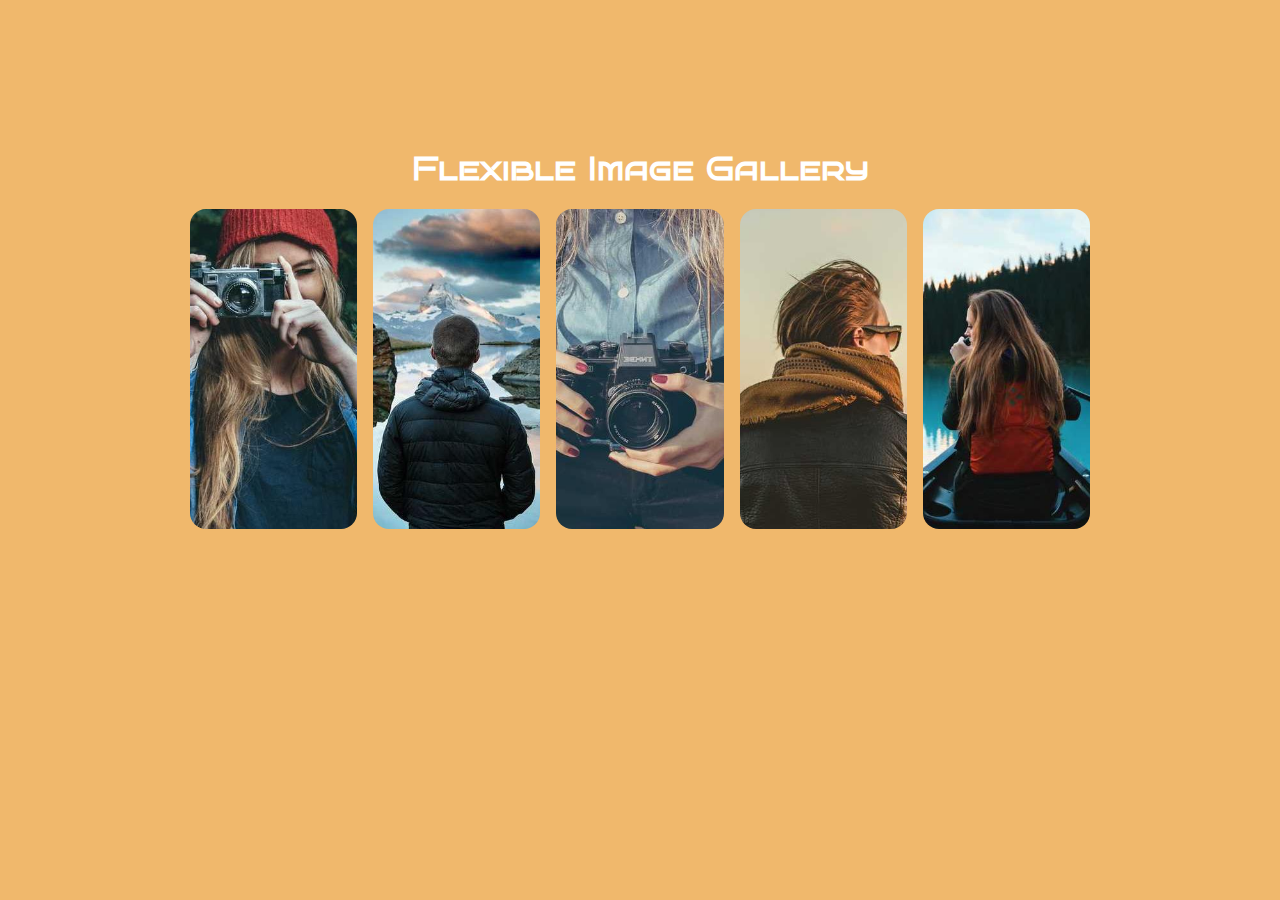
<file: Flexible Image Gallery/index.html>
<!DOCTYPE html>
<html lang="en">
<head>
    <meta charset="UTF-8">
    <meta http-equiv="X-UA-Compatible" content="IE=edge">
    <meta name="viewport" content="width=device-width, initial-scale=1.0">
    <link rel="stylesheet" href="./styles.css">
    <title>Flexible Image Gallery (@itsfarhanchy)</title>
</head>
<body>
    <h1>Flexible Image Gallery</h1>
    <div class="gallery">
        <div style="background-image: url('./img/img1.jpg');"></div>
        <div style="background-image: url('./img/img2.jpg');"></div>
        <div style="background-image: url('./img/img3.jpg');"></div>
        <div style="background-image: url('./img/img4.jpg');"></div>
        <div style="background-image: url('./img/img5.jpg');"></div>
    </div>
</body>
</html>
</file>
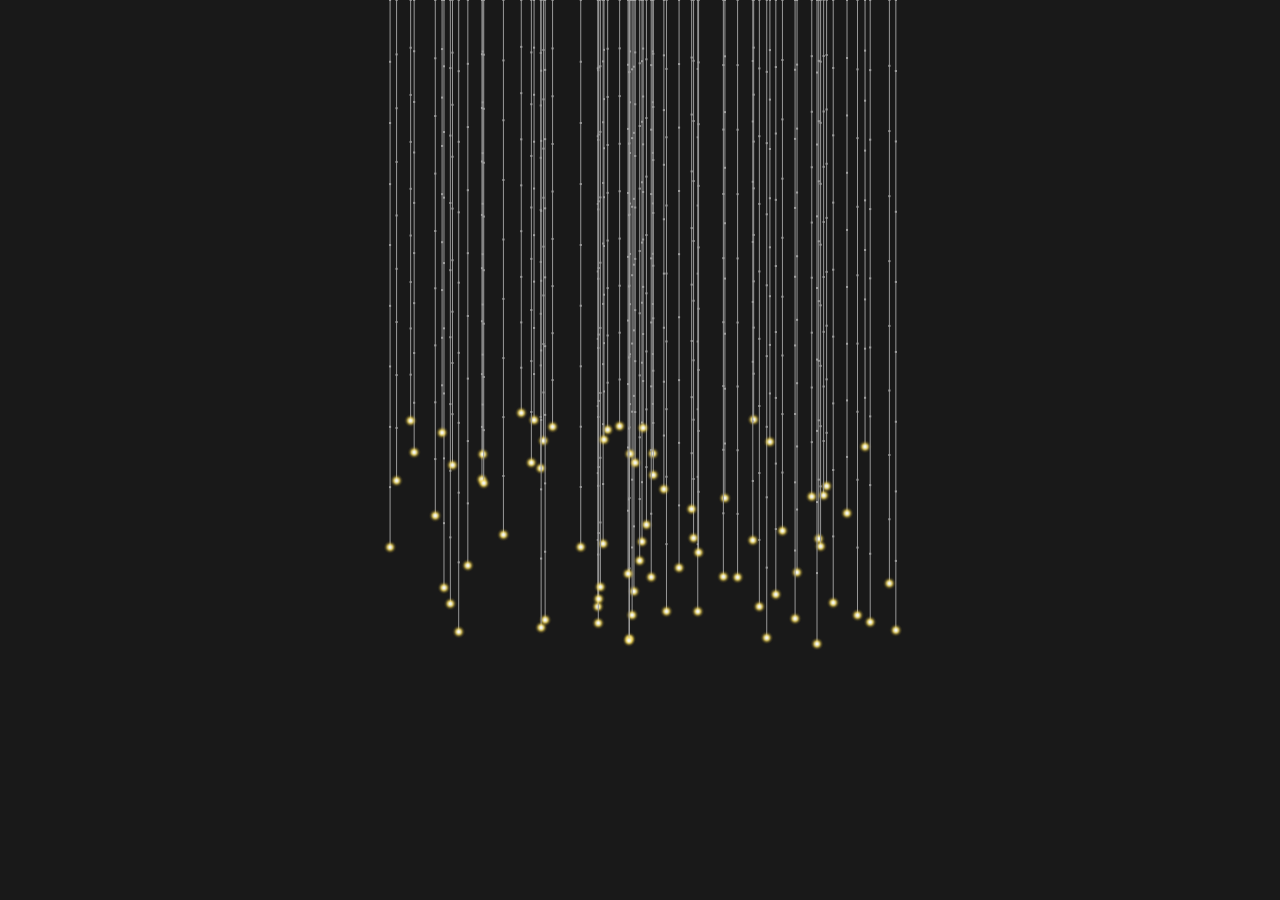
<file: Interactive Fiber Background/index.html>
<!DOCTYPE html>
<html lang="en">
<head>
    <meta charset="UTF-8">
    <meta http-equiv="X-UA-Compatible" content="IE=edge">
    <meta name="viewport" content="width=device-width, initial-scale=1.0">

    <link rel="stylesheet" href="styles.css">

    <title>Interactive Fiber Background (itsfarhanchy)</title>
</head>

<body>
    <img src="./assets/glowing.png" class="img" id="light-img">
  
    <canvas></canvas>
  
    <script type="module" src="scripts.js"></script>
</body>
</html>
</file>
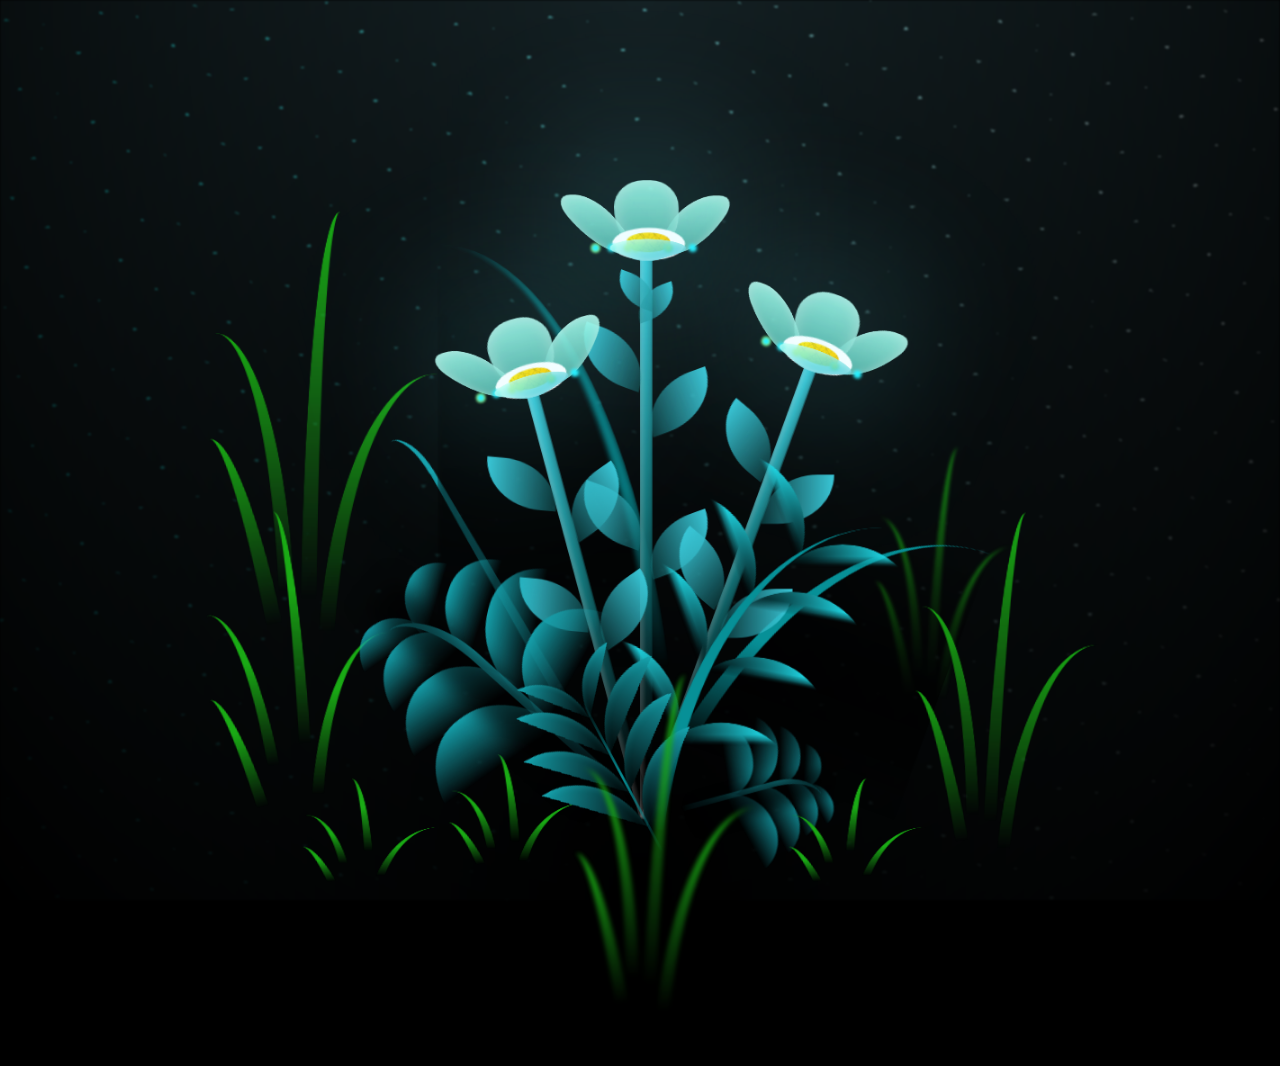
<file: Magical Night Flower Blossom/index.html>
<!DOCTYPE html>
<html lang="en">
<head>
    <meta charset="UTF-8">
    <meta http-equiv="X-UA-Compatible" content="IE=edge">
    <meta name="viewport" content="width=device-width, initial-scale=1.0">
    <link rel="stylesheet" href="style.css">
    <title>Magical Night Flower Blossom (itsfarhanchy)</title>
</head>
<body>


<body class="not-loaded">
    <div class="night"></div>
    <div class="flowers">
      <div class="flower flower--1">
        <div class="flower__leafs flower__leafs--1">
          <div class="flower__leaf flower__leaf--1"></div>
          <div class="flower__leaf flower__leaf--2"></div>
          <div class="flower__leaf flower__leaf--3"></div>
          <div class="flower__leaf flower__leaf--4"></div>
          <div class="flower__white-circle"></div>
  
          <div class="flower__light flower__light--1"></div>
          <div class="flower__light flower__light--2"></div>
          <div class="flower__light flower__light--3"></div>
          <div class="flower__light flower__light--4"></div>
          <div class="flower__light flower__light--5"></div>
          <div class="flower__light flower__light--6"></div>
          <div class="flower__light flower__light--7"></div>
          <div class="flower__light flower__light--8"></div>
  
        </div>
        <div class="flower__line">
          <div class="flower__line__leaf flower__line__leaf--1"></div>
          <div class="flower__line__leaf flower__line__leaf--2"></div>
          <div class="flower__line__leaf flower__line__leaf--3"></div>
          <div class="flower__line__leaf flower__line__leaf--4"></div>
          <div class="flower__line__leaf flower__line__leaf--5"></div>
          <div class="flower__line__leaf flower__line__leaf--6"></div>
        </div>
      </div>
  
      <div class="flower flower--2">
        <div class="flower__leafs flower__leafs--2">
          <div class="flower__leaf flower__leaf--1"></div>
          <div class="flower__leaf flower__leaf--2"></div>
          <div class="flower__leaf flower__leaf--3"></div>
          <div class="flower__leaf flower__leaf--4"></div>
          <div class="flower__white-circle"></div>
  
          <div class="flower__light flower__light--1"></div>
          <div class="flower__light flower__light--2"></div>
          <div class="flower__light flower__light--3"></div>
          <div class="flower__light flower__light--4"></div>
          <div class="flower__light flower__light--5"></div>
          <div class="flower__light flower__light--6"></div>
          <div class="flower__light flower__light--7"></div>
          <div class="flower__light flower__light--8"></div>
  
        </div>
        <div class="flower__line">
          <div class="flower__line__leaf flower__line__leaf--1"></div>
          <div class="flower__line__leaf flower__line__leaf--2"></div>
          <div class="flower__line__leaf flower__line__leaf--3"></div>
          <div class="flower__line__leaf flower__line__leaf--4"></div>
        </div>
      </div>
  
      <div class="flower flower--3">
        <div class="flower__leafs flower__leafs--3">
          <div class="flower__leaf flower__leaf--1"></div>
          <div class="flower__leaf flower__leaf--2"></div>
          <div class="flower__leaf flower__leaf--3"></div>
          <div class="flower__leaf flower__leaf--4"></div>
          <div class="flower__white-circle"></div>
  
          <div class="flower__light flower__light--1"></div>
          <div class="flower__light flower__light--2"></div>
          <div class="flower__light flower__light--3"></div>
          <div class="flower__light flower__light--4"></div>
          <div class="flower__light flower__light--5"></div>
          <div class="flower__light flower__light--6"></div>
          <div class="flower__light flower__light--7"></div>
          <div class="flower__light flower__light--8"></div>
  
        </div>
        <div class="flower__line">
          <div class="flower__line__leaf flower__line__leaf--1"></div>
          <div class="flower__line__leaf flower__line__leaf--2"></div>
          <div class="flower__line__leaf flower__line__leaf--3"></div>
          <div class="flower__line__leaf flower__line__leaf--4"></div>
        </div>
      </div>
  
      <div class="grow-ans" style="--d:1.2s">
        <div class="flower__g-long">
          <div class="flower__g-long__top"></div>
          <div class="flower__g-long__bottom"></div>
        </div>
      </div>
  
      <div class="growing-grass">
        <div class="flower__grass flower__grass--1">
          <div class="flower__grass--top"></div>
          <div class="flower__grass--bottom"></div>
          <div class="flower__grass__leaf flower__grass__leaf--1"></div>
          <div class="flower__grass__leaf flower__grass__leaf--2"></div>
          <div class="flower__grass__leaf flower__grass__leaf--3"></div>
          <div class="flower__grass__leaf flower__grass__leaf--4"></div>
          <div class="flower__grass__leaf flower__grass__leaf--5"></div>
          <div class="flower__grass__leaf flower__grass__leaf--6"></div>
          <div class="flower__grass__leaf flower__grass__leaf--7"></div>
          <div class="flower__grass__leaf flower__grass__leaf--8"></div>
          <div class="flower__grass__overlay"></div>
        </div>
      </div>
  
      <div class="growing-grass">
        <div class="flower__grass flower__grass--2">
          <div class="flower__grass--top"></div>
          <div class="flower__grass--bottom"></div>
          <div class="flower__grass__leaf flower__grass__leaf--1"></div>
          <div class="flower__grass__leaf flower__grass__leaf--2"></div>
          <div class="flower__grass__leaf flower__grass__leaf--3"></div>
          <div class="flower__grass__leaf flower__grass__leaf--4"></div>
          <div class="flower__grass__leaf flower__grass__leaf--5"></div>
          <div class="flower__grass__leaf flower__grass__leaf--6"></div>
          <div class="flower__grass__leaf flower__grass__leaf--7"></div>
          <div class="flower__grass__leaf flower__grass__leaf--8"></div>
          <div class="flower__grass__overlay"></div>
        </div>
      </div>
  
      <div class="grow-ans" style="--d:2.4s">
        <div class="flower__g-right flower__g-right--1">
          <div class="leaf"></div>
        </div>
      </div>
  
      <div class="grow-ans" style="--d:2.8s">
        <div class="flower__g-right flower__g-right--2">
          <div class="leaf"></div>
        </div>
      </div>
  
      <div class="grow-ans" style="--d:2.8s">
        <div class="flower__g-front">
          <div class="flower__g-front__leaf-wrapper flower__g-front__leaf-wrapper--1">
            <div class="flower__g-front__leaf"></div>
          </div>
          <div class="flower__g-front__leaf-wrapper flower__g-front__leaf-wrapper--2">
            <div class="flower__g-front__leaf"></div>
          </div>
          <div class="flower__g-front__leaf-wrapper flower__g-front__leaf-wrapper--3">
            <div class="flower__g-front__leaf"></div>
          </div>
          <div class="flower__g-front__leaf-wrapper flower__g-front__leaf-wrapper--4">
            <div class="flower__g-front__leaf"></div>
          </div>
          <div class="flower__g-front__leaf-wrapper flower__g-front__leaf-wrapper--5">
            <div class="flower__g-front__leaf"></div>
          </div>
          <div class="flower__g-front__leaf-wrapper flower__g-front__leaf-wrapper--6">
            <div class="flower__g-front__leaf"></div>
          </div>
          <div class="flower__g-front__leaf-wrapper flower__g-front__leaf-wrapper--7">
            <div class="flower__g-front__leaf"></div>
          </div>
          <div class="flower__g-front__leaf-wrapper flower__g-front__leaf-wrapper--8">
            <div class="flower__g-front__leaf"></div>
          </div>
          <div class="flower__g-front__line"></div>
        </div>
      </div>
  
      <div class="grow-ans" style="--d:3.2s">
        <div class="flower__g-fr">
          <div class="leaf"></div>
          <div class="flower__g-fr__leaf flower__g-fr__leaf--1"></div>
          <div class="flower__g-fr__leaf flower__g-fr__leaf--2"></div>
          <div class="flower__g-fr__leaf flower__g-fr__leaf--3"></div>
          <div class="flower__g-fr__leaf flower__g-fr__leaf--4"></div>
          <div class="flower__g-fr__leaf flower__g-fr__leaf--5"></div>
          <div class="flower__g-fr__leaf flower__g-fr__leaf--6"></div>
          <div class="flower__g-fr__leaf flower__g-fr__leaf--7"></div>
          <div class="flower__g-fr__leaf flower__g-fr__leaf--8"></div>
        </div>
      </div>
  
      <div class="long-g long-g--0">
        <div class="grow-ans" style="--d:3s">
          <div class="leaf leaf--0"></div>
        </div>
        <div class="grow-ans" style="--d:2.2s">
          <div class="leaf leaf--1"></div>
        </div>
        <div class="grow-ans" style="--d:3.4s">
          <div class="leaf leaf--2"></div>
        </div>
        <div class="grow-ans" style="--d:3.6s">
          <div class="leaf leaf--3"></div>
        </div>
      </div>
  
      <div class="long-g long-g--1">
        <div class="grow-ans" style="--d:3.6s">
          <div class="leaf leaf--0"></div>
        </div>
        <div class="grow-ans" style="--d:3.8s">
          <div class="leaf leaf--1"></div>
        </div>
        <div class="grow-ans" style="--d:4s">
          <div class="leaf leaf--2"></div>
        </div>
        <div class="grow-ans" style="--d:4.2s">
          <div class="leaf leaf--3"></div>
        </div>
      </div>
  
      <div class="long-g long-g--2">
        <div class="grow-ans" style="--d:4s">
          <div class="leaf leaf--0"></div>
        </div>
        <div class="grow-ans" style="--d:4.2s">
          <div class="leaf leaf--1"></div>
        </div>
        <div class="grow-ans" style="--d:4.4s">
          <div class="leaf leaf--2"></div>
        </div>
        <div class="grow-ans" style="--d:4.6s">
          <div class="leaf leaf--3"></div>
        </div>
      </div>
  
      <div class="long-g long-g--3">
        <div class="grow-ans" style="--d:4s">
          <div class="leaf leaf--0"></div>
        </div>
        <div class="grow-ans" style="--d:4.2s">
          <div class="leaf leaf--1"></div>
        </div>
        <div class="grow-ans" style="--d:3s">
          <div class="leaf leaf--2"></div>
        </div>
        <div class="grow-ans" style="--d:3.6s">
          <div class="leaf leaf--3"></div>
        </div>
      </div>
  
      <div class="long-g long-g--4">
        <div class="grow-ans" style="--d:4s">
          <div class="leaf leaf--0"></div>
        </div>
        <div class="grow-ans" style="--d:4.2s">
          <div class="leaf leaf--1"></div>
        </div>
        <div class="grow-ans" style="--d:3s">
          <div class="leaf leaf--2"></div>
        </div>
        <div class="grow-ans" style="--d:3.6s">
          <div class="leaf leaf--3"></div>
        </div>
      </div>
  
      <div class="long-g long-g--5">
        <div class="grow-ans" style="--d:4s">
          <div class="leaf leaf--0"></div>
        </div>
        <div class="grow-ans" style="--d:4.2s">
          <div class="leaf leaf--1"></div>
        </div>
        <div class="grow-ans" style="--d:3s">
          <div class="leaf leaf--2"></div>
        </div>
        <div class="grow-ans" style="--d:3.6s">
          <div class="leaf leaf--3"></div>
        </div>
      </div>
  
      <div class="long-g long-g--6">
        <div class="grow-ans" style="--d:4.2s">
          <div class="leaf leaf--0"></div>
        </div>
        <div class="grow-ans" style="--d:4.4s">
          <div class="leaf leaf--1"></div>
        </div>
        <div class="grow-ans" style="--d:4.6s">
          <div class="leaf leaf--2"></div>
        </div>
        <div class="grow-ans" style="--d:4.8s">
          <div class="leaf leaf--3"></div>
        </div>
      </div>
  
      <div class="long-g long-g--7">
        <div class="grow-ans" style="--d:3s">
          <div class="leaf leaf--0"></div>
        </div>
        <div class="grow-ans" style="--d:3.2s">
          <div class="leaf leaf--1"></div>
        </div>
        <div class="grow-ans" style="--d:3.5s">
          <div class="leaf leaf--2"></div>
        </div>
        <div class="grow-ans" style="--d:3.6s">
          <div class="leaf leaf--3"></div>
        </div>
      </div>
    </div>

    <script type="module" src="scripts.js"></script>
  </body>
</body>
</html>
</file>
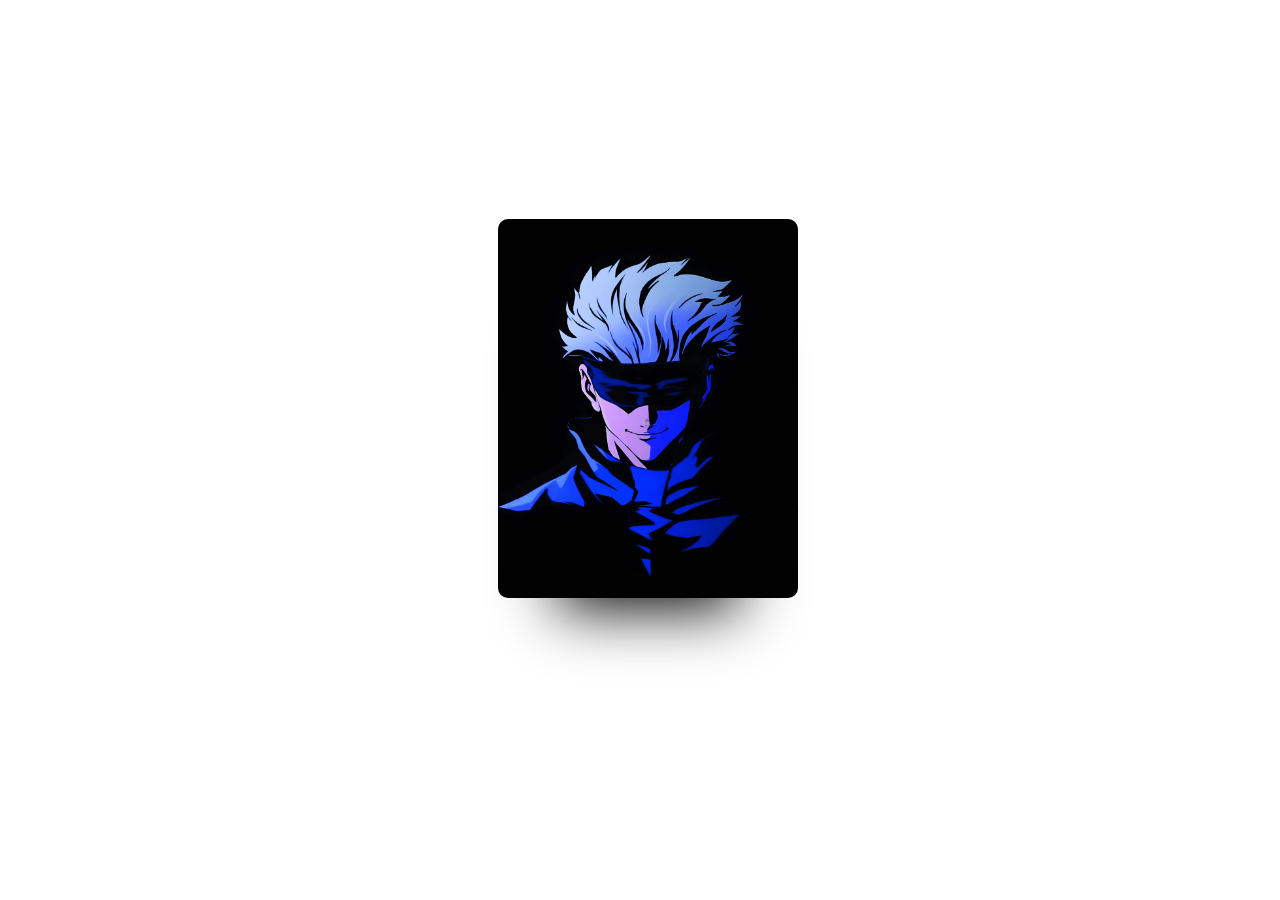
<file: Profile Hover Effect/index.html>
<!DOCTYPE html>
<html lang="en">
<head>
    <meta charset="UTF-8">
    <meta http-equiv="X-UA-Compatible" content="IE=edge">
    <meta name="viewport" content="width=device-width, initial-scale=1.0">
    <link rel="stylesheet" href="./styles.css">

    <!-- For Icons -->
    <link
      rel="stylesheet"
      href="https://cdnjs.cloudflare.com/ajax/libs/font-awesome/4.7.0/css/font-awesome.min.css"
    />

    <title>Profile Hover Effect (itsfarhanchy)</title>

</head>

<body>
    <div class="container">
        <div class="card card1">
          <div class="border">
            <h2>GOODMAN</h2>
            <div class="icons">
              <i class="fa fa-instagram icon" aria-hidden="false"></i>
              <i class="fa fa-github icon" aria-hidden="true"></i>
              <i class="fa fa-twitter icon" aria-hidden="true"></i>
            </div>
          </div>
        </div>
      </div>
</body>
</html>
</file>
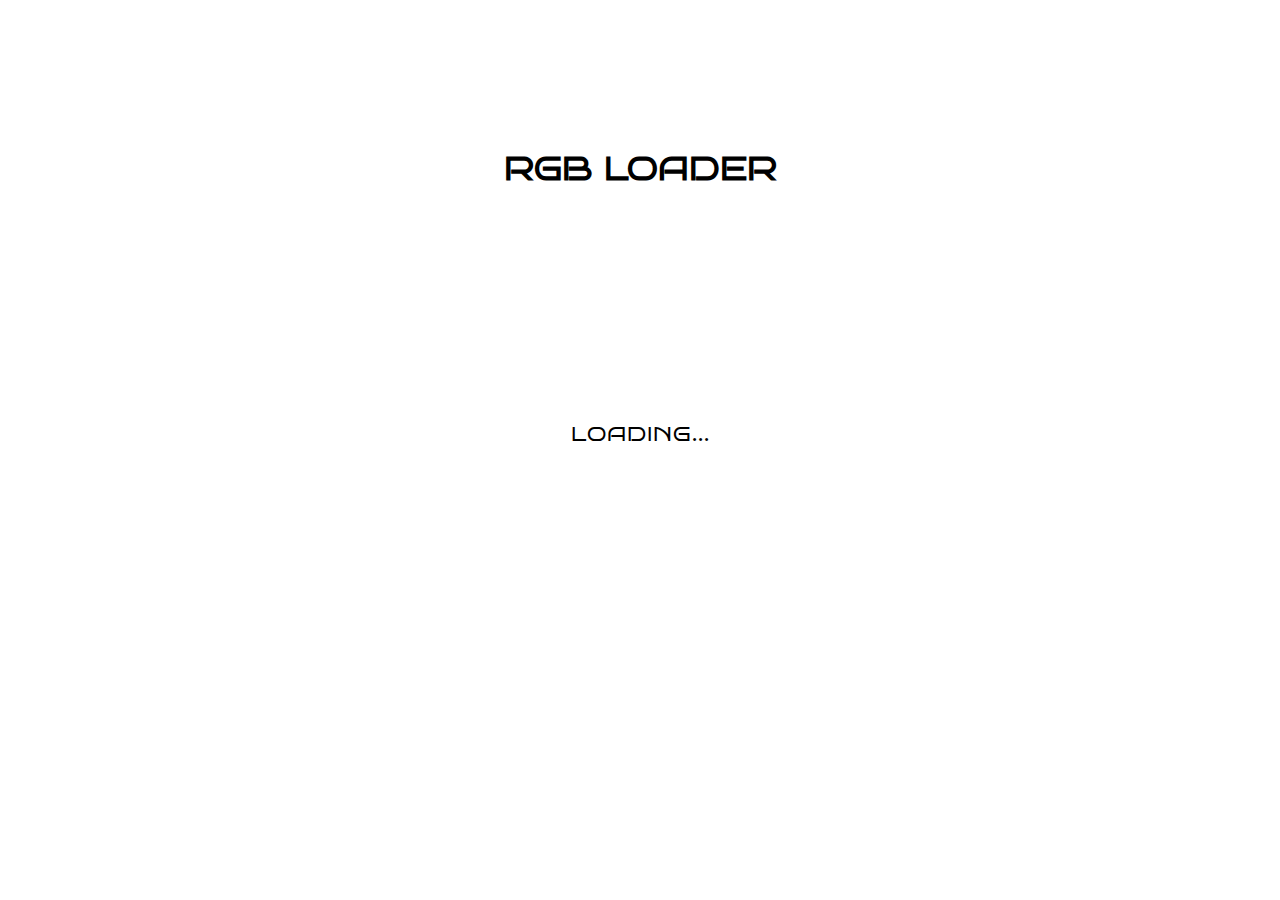
<file: Shiny Loader/index.html>
<!DOCTYPE html>
<html lang="en">
<head>
    <meta charset="UTF-8">
    <meta http-equiv="X-UA-Compatible" content="IE=edge">
    <meta name="viewport" content="width=device-width, initial-scale=1.0">
    <link rel="stylesheet" href="./style.css">
    <title>RGB Loader (@devfarhan)</title>
</head>
<body>
    <h1>RGB LOADER</h1>
    <div class="loader">
        <div class="ring"></div>
        <span>
            Loading...
        </span>
    </div>
</body>
</html>
</file>
<file: Flexible Image Gallery/styles.css>
@import url('https://fonts.googleapis.com/css2?family=Bruno+Ace+SC&display=swap');

body {
    background-color: #F0B86C;
    max-width: 900px;
    margin: 1rem auto;
  }

h1{
    text-align: center;
    color: white;
    margin-top: 150px;
    font-family: 'Bruno Ace SC', cursive;
}

.gallery {
    display: flex;
    height: 20rem;
    gap: 1rem;
    /* width: 50%;
    margin: auto; */
  }


.gallery > div {
    flex: 1;
    border-radius: 1rem;
    background-position: center;
    background-repeat: no-repeat;
    background-size: auto 100%;
    transition: all .8s cubic-bezier(.25, .4, .45, 1.4);
}
.gallery > div:hover {
    flex: 5;
}
</file>
<file: Interactive Fiber Background/styles.css>
html, body {
    width: 100%;
    height: 100%;
    overflow: hidden;
    margin: 0;
    display: flex;
    align-items: center;
    justify-content: center;
    background: #191919;
}

.img {
    display: none;
}
</file>
<file: Magical Night Flower Blossom/style.css>
*,
*::after,
*::before {
  padding: 0;
  margin: 0;
  box-sizing: border-box;
}

:root {
  --dark-color: #000;
}

body {
  display: flex;
  align-items: flex-end;
  justify-content: center;
  min-height: 100vh;
  background-color: var(--dark-color);
  overflow: hidden;
  perspective: 1000px;
}

.night {
  position: fixed;
  left: 50%;
  top: 0;
  transform: translateX(-50%);
  width: 100%;
  height: 100%;
  filter: blur(0.1vmin);
  background-image: radial-gradient(ellipse at top, transparent 0%, var(--dark-color)), radial-gradient(ellipse at bottom, var(--dark-color), rgba(145, 233, 255, 0.2)), repeating-linear-gradient(220deg, rgb(0, 0, 0) 0px, rgb(0, 0, 0) 19px, transparent 19px, transparent 22px), repeating-linear-gradient(189deg, rgb(0, 0, 0) 0px, rgb(0, 0, 0) 19px, transparent 19px, transparent 22px), repeating-linear-gradient(148deg, rgb(0, 0, 0) 0px, rgb(0, 0, 0) 19px, transparent 19px, transparent 22px), linear-gradient(90deg, rgb(0, 255, 250), rgb(240, 240, 240));
}

.flowers {
  position: relative;
  transform: scale(0.9);
}

.flower {
  position: absolute;
  bottom: 10vmin;
  transform-origin: bottom center;
  z-index: 10;
  --fl-speed: 0.8s;
}
.flower--1 {
  animation: moving-flower-1 4s linear infinite;
}
.flower--1 .flower__line {
  height: 70vmin;
  animation-delay: 0.3s;
}
.flower--1 .flower__line__leaf--1 {
  animation: blooming-leaf-right var(--fl-speed) 1.6s backwards;
}
.flower--1 .flower__line__leaf--2 {
  animation: blooming-leaf-right var(--fl-speed) 1.4s backwards;
}
.flower--1 .flower__line__leaf--3 {
  animation: blooming-leaf-left var(--fl-speed) 1.2s backwards;
}
.flower--1 .flower__line__leaf--4 {
  animation: blooming-leaf-left var(--fl-speed) 1s backwards;
}
.flower--1 .flower__line__leaf--5 {
  animation: blooming-leaf-right var(--fl-speed) 1.8s backwards;
}
.flower--1 .flower__line__leaf--6 {
  animation: blooming-leaf-left var(--fl-speed) 2s backwards;
}
.flower--2 {
  left: 50%;
  transform: rotate(20deg);
  animation: moving-flower-2 4s linear infinite;
}
.flower--2 .flower__line {
  height: 60vmin;
  animation-delay: 0.6s;
}
.flower--2 .flower__line__leaf--1 {
  animation: blooming-leaf-right var(--fl-speed) 1.9s backwards;
}
.flower--2 .flower__line__leaf--2 {
  animation: blooming-leaf-right var(--fl-speed) 1.7s backwards;
}
.flower--2 .flower__line__leaf--3 {
  animation: blooming-leaf-left var(--fl-speed) 1.5s backwards;
}
.flower--2 .flower__line__leaf--4 {
  animation: blooming-leaf-left var(--fl-speed) 1.3s backwards;
}
.flower--3 {
  left: 50%;
  transform: rotate(-15deg);
  animation: moving-flower-3 4s linear infinite;
}
.flower--3 .flower__line {
  animation-delay: 0.9s;
}
.flower--3 .flower__line__leaf--1 {
  animation: blooming-leaf-right var(--fl-speed) 2.5s backwards;
}
.flower--3 .flower__line__leaf--2 {
  animation: blooming-leaf-right var(--fl-speed) 2.3s backwards;
}
.flower--3 .flower__line__leaf--3 {
  animation: blooming-leaf-left var(--fl-speed) 2.1s backwards;
}
.flower--3 .flower__line__leaf--4 {
  animation: blooming-leaf-left var(--fl-speed) 1.9s backwards;
}
.flower__leafs {
  position: relative;
  animation: blooming-flower 2s backwards;
}
.flower__leafs--1 {
  animation-delay: 1.1s;
}
.flower__leafs--2 {
  animation-delay: 1.4s;
}
.flower__leafs--3 {
  animation-delay: 1.7s;
}
.flower__leafs::after {
  content: "";
  position: absolute;
  left: 0;
  top: 0;
  transform: translate(-50%, -100%);
  width: 8vmin;
  height: 8vmin;
  background-color: #6bf0ff;
  filter: blur(10vmin);
}
.flower__leaf {
  position: absolute;
  bottom: 0;
  left: 50%;
  width: 8vmin;
  height: 11vmin;
  border-radius: 51% 49% 47% 53%/44% 45% 55% 69%;
  background-color: #a7ffee;
  background-image: linear-gradient(to top, #54b8aa, #a7ffee);
  transform-origin: bottom center;
  opacity: 0.9;
  box-shadow: inset 0 0 2vmin rgba(255, 255, 255, 0.5);
}
.flower__leaf--1 {
  transform: translate(-10%, 1%) rotateY(40deg) rotateX(-50deg);
}
.flower__leaf--2 {
  transform: translate(-50%, -4%) rotateX(40deg);
}
.flower__leaf--3 {
  transform: translate(-90%, 0%) rotateY(45deg) rotateX(50deg);
}
.flower__leaf--4 {
  width: 8vmin;
  height: 8vmin;
  transform-origin: bottom left;
  border-radius: 4vmin 10vmin 4vmin 4vmin;
  transform: translate(0%, 18%) rotateX(70deg) rotate(-43deg);
  background-image: linear-gradient(to top, #39c6d6, #a7ffee);
  z-index: 1;
  opacity: 0.8;
}
.flower__white-circle {
  position: absolute;
  left: -3.5vmin;
  top: -3vmin;
  width: 9vmin;
  height: 4vmin;
  border-radius: 50%;
  background-color: #fff;
}
.flower__white-circle::after {
  content: "";
  position: absolute;
  left: 50%;
  top: 45%;
  transform: translate(-50%, -50%);
  width: 60%;
  height: 60%;
  border-radius: inherit;
  background-image: repeating-linear-gradient(135deg, rgba(0, 0, 0, 0.03) 0px, rgba(0, 0, 0, 0.03) 1px, transparent 1px, transparent 12px), repeating-linear-gradient(45deg, rgba(0, 0, 0, 0.03) 0px, rgba(0, 0, 0, 0.03) 1px, transparent 1px, transparent 12px), repeating-linear-gradient(67.5deg, rgba(0, 0, 0, 0.03) 0px, rgba(0, 0, 0, 0.03) 1px, transparent 1px, transparent 12px), repeating-linear-gradient(135deg, rgba(0, 0, 0, 0.03) 0px, rgba(0, 0, 0, 0.03) 1px, transparent 1px, transparent 12px), repeating-linear-gradient(45deg, rgba(0, 0, 0, 0.03) 0px, rgba(0, 0, 0, 0.03) 1px, transparent 1px, transparent 12px), repeating-linear-gradient(112.5deg, rgba(0, 0, 0, 0.03) 0px, rgba(0, 0, 0, 0.03) 1px, transparent 1px, transparent 12px), repeating-linear-gradient(112.5deg, rgba(0, 0, 0, 0.03) 0px, rgba(0, 0, 0, 0.03) 1px, transparent 1px, transparent 12px), repeating-linear-gradient(45deg, rgba(0, 0, 0, 0.03) 0px, rgba(0, 0, 0, 0.03) 1px, transparent 1px, transparent 12px), repeating-linear-gradient(22.5deg, rgba(0, 0, 0, 0.03) 0px, rgba(0, 0, 0, 0.03) 1px, transparent 1px, transparent 12px), repeating-linear-gradient(45deg, rgba(0, 0, 0, 0.03) 0px, rgba(0, 0, 0, 0.03) 1px, transparent 1px, transparent 12px), repeating-linear-gradient(22.5deg, rgba(0, 0, 0, 0.03) 0px, rgba(0, 0, 0, 0.03) 1px, transparent 1px, transparent 12px), repeating-linear-gradient(135deg, rgba(0, 0, 0, 0.03) 0px, rgba(0, 0, 0, 0.03) 1px, transparent 1px, transparent 12px), repeating-linear-gradient(157.5deg, rgba(0, 0, 0, 0.03) 0px, rgba(0, 0, 0, 0.03) 1px, transparent 1px, transparent 12px), repeating-linear-gradient(67.5deg, rgba(0, 0, 0, 0.03) 0px, rgba(0, 0, 0, 0.03) 1px, transparent 1px, transparent 12px), repeating-linear-gradient(67.5deg, rgba(0, 0, 0, 0.03) 0px, rgba(0, 0, 0, 0.03) 1px, transparent 1px, transparent 12px), linear-gradient(90deg, rgb(255, 235, 18), rgb(255, 206, 0));
}
.flower__line {
  height: 55vmin;
  width: 1.5vmin;
  background-image: linear-gradient(to left, rgba(0, 0, 0, 0.2), transparent, rgba(255, 255, 255, 0.2)), linear-gradient(to top, transparent 10%, #14757a, #39c6d6);
  box-shadow: inset 0 0 2px rgba(0, 0, 0, 0.5);
  animation: grow-flower-tree 4s backwards;
}
.flower__line__leaf {
  --w: 7vmin;
  --h: calc(var(--w) + 2vmin);
  position: absolute;
  top: 20%;
  left: 90%;
  width: var(--w);
  height: var(--h);
  border-top-right-radius: var(--h);
  border-bottom-left-radius: var(--h);
  background-image: linear-gradient(to top, rgba(20, 117, 122, 0.4), #39c6d6);
}
.flower__line__leaf--1 {
  transform: rotate(70deg) rotateY(30deg);
}
.flower__line__leaf--2 {
  top: 45%;
  transform: rotate(70deg) rotateY(30deg);
}
.flower__line__leaf--3, .flower__line__leaf--4, .flower__line__leaf--6 {
  border-top-right-radius: 0;
  border-bottom-left-radius: 0;
  border-top-left-radius: var(--h);
  border-bottom-right-radius: var(--h);
  left: -460%;
  top: 12%;
  transform: rotate(-70deg) rotateY(30deg);
}
.flower__line__leaf--4 {
  top: 40%;
}
.flower__line__leaf--5 {
  top: 0;
  transform-origin: left;
  transform: rotate(70deg) rotateY(30deg) scale(0.6);
}
.flower__line__leaf--6 {
  top: -2%;
  left: -450%;
  transform-origin: right;
  transform: rotate(-70deg) rotateY(30deg) scale(0.6);
}
.flower__light {
  position: absolute;
  bottom: 0vmin;
  width: 1vmin;
  height: 1vmin;
  background-color: rgb(255, 251, 0);
  border-radius: 50%;
  filter: blur(0.2vmin);
  animation: light-ans 4s linear infinite backwards;
}
.flower__light:nth-child(odd) {
  background-color: #23f0ff;
}
.flower__light--1 {
  left: -2vmin;
  animation-delay: 1s;
}
.flower__light--2 {
  left: 3vmin;
  animation-delay: 0.5s;
}
.flower__light--3 {
  left: -6vmin;
  animation-delay: 0.3s;
}
.flower__light--4 {
  left: 6vmin;
  animation-delay: 0.9s;
}
.flower__light--5 {
  left: -1vmin;
  animation-delay: 1.5s;
}
.flower__light--6 {
  left: -4vmin;
  animation-delay: 3s;
}
.flower__light--7 {
  left: 3vmin;
  animation-delay: 2s;
}
.flower__light--8 {
  left: -6vmin;
  animation-delay: 3.5s;
}
.flower__grass {
  --c: #159faa;
  --line-w: 1.5vmin;
  position: absolute;
  bottom: 12vmin;
  left: -7vmin;
  display: flex;
  flex-direction: column;
  align-items: flex-end;
  z-index: 20;
  transform-origin: bottom center;
  transform: rotate(-48deg) rotateY(40deg);
}
.flower__grass--1 {
  animation: moving-grass 2s linear infinite;
}
.flower__grass--2 {
  left: 2vmin;
  bottom: 10vmin;
  transform: scale(0.5) rotate(75deg) rotateX(10deg) rotateY(-200deg);
  opacity: 0.8;
  z-index: 0;
  animation: moving-grass--2 1.5s linear infinite;
}
.flower__grass--top {
  width: 7vmin;
  height: 10vmin;
  border-top-right-radius: 100%;
  border-right: var(--line-w) solid var(--c);
  transform-origin: bottom center;
  transform: rotate(-2deg);
}
.flower__grass--bottom {
  margin-top: -2px;
  width: var(--line-w);
  height: 25vmin;
  background-image: linear-gradient(to top, transparent, var(--c));
}
.flower__grass__leaf {
  --size: 10vmin;
  position: absolute;
  width: calc(var(--size) * 2.1);
  height: var(--size);
  border-top-left-radius: var(--size);
  border-top-right-radius: var(--size);
  background-image: linear-gradient(to top, transparent, transparent 30%, var(--c));
  z-index: 100;
}
.flower__grass__leaf--1 {
  top: -6%;
  left: 30%;
  --size: 6vmin;
  transform: rotate(-20deg);
  animation: growing-grass-ans--1 2s 2.6s backwards;
}
@keyframes growing-grass-ans--1 {
  0% {
    transform-origin: bottom left;
    transform: rotate(-20deg) scale(0);
  }
}
.flower__grass__leaf--2 {
  top: -5%;
  left: -110%;
  --size: 6vmin;
  transform: rotate(10deg);
  animation: growing-grass-ans--2 2s 2.4s linear backwards;
}
@keyframes growing-grass-ans--2 {
  0% {
    transform-origin: bottom right;
    transform: rotate(10deg) scale(0);
  }
}
.flower__grass__leaf--3 {
  top: 5%;
  left: 60%;
  --size: 8vmin;
  transform: rotate(-18deg) rotateX(-20deg);
  animation: growing-grass-ans--3 2s 2.2s linear backwards;
}
@keyframes growing-grass-ans--3 {
  0% {
    transform-origin: bottom left;
    transform: rotate(-18deg) rotateX(-20deg) scale(0);
  }
}
.flower__grass__leaf--4 {
  top: 6%;
  left: -135%;
  --size: 8vmin;
  transform: rotate(2deg);
  animation: growing-grass-ans--4 2s 2s linear backwards;
}
@keyframes growing-grass-ans--4 {
  0% {
    transform-origin: bottom right;
    transform: rotate(2deg) scale(0);
  }
}
.flower__grass__leaf--5 {
  top: 20%;
  left: 60%;
  --size: 10vmin;
  transform: rotate(-24deg) rotateX(-20deg);
  animation: growing-grass-ans--5 2s 1.8s linear backwards;
}
@keyframes growing-grass-ans--5 {
  0% {
    transform-origin: bottom left;
    transform: rotate(-24deg) rotateX(-20deg) scale(0);
  }
}
.flower__grass__leaf--6 {
  top: 22%;
  left: -180%;
  --size: 10vmin;
  transform: rotate(10deg);
  animation: growing-grass-ans--6 2s 1.6s linear backwards;
}
@keyframes growing-grass-ans--6 {
  0% {
    transform-origin: bottom right;
    transform: rotate(10deg) scale(0);
  }
}
.flower__grass__leaf--7 {
  top: 39%;
  left: 70%;
  --size: 10vmin;
  transform: rotate(-10deg);
  animation: growing-grass-ans--7 2s 1.4s linear backwards;
}
@keyframes growing-grass-ans--7 {
  0% {
    transform-origin: bottom left;
    transform: rotate(-10deg) scale(0);
  }
}
.flower__grass__leaf--8 {
  top: 40%;
  left: -215%;
  --size: 11vmin;
  transform: rotate(10deg);
  animation: growing-grass-ans--8 2s 1.2s linear backwards;
}
@keyframes growing-grass-ans--8 {
  0% {
    transform-origin: bottom right;
    transform: rotate(10deg) scale(0);
  }
}
.flower__grass__overlay {
  position: absolute;
  top: -10%;
  right: 0%;
  width: 100%;
  height: 100%;
  background-color: rgba(0, 0, 0, 0.6);
  filter: blur(1.5vmin);
  z-index: 100;
}
.flower__g-long {
  --w: 2vmin;
  --h: 6vmin;
  --c: #159faa;
  position: absolute;
  bottom: 10vmin;
  left: -3vmin;
  transform-origin: bottom center;
  transform: rotate(-30deg) rotateY(-20deg);
  display: flex;
  flex-direction: column;
  align-items: flex-end;
  animation: flower-g-long-ans 3s linear infinite;
}
@keyframes flower-g-long-ans {
  0%, 100% {
    transform: rotate(-30deg) rotateY(-20deg);
  }
  50% {
    transform: rotate(-32deg) rotateY(-20deg);
  }
}
.flower__g-long__top {
  top: calc(var(--h) * -1);
  width: calc(var(--w) + 1vmin);
  height: var(--h);
  border-top-right-radius: 100%;
  border-right: 0.7vmin solid var(--c);
  transform: translate(-0.7vmin, 1vmin);
}
.flower__g-long__bottom {
  width: var(--w);
  height: 50vmin;
  transform-origin: bottom center;
  background-image: linear-gradient(to top, transparent 30%, var(--c));
  box-shadow: inset 0 0 2px rgba(0, 0, 0, 0.5);
  -webkit-clip-path: polygon(35% 0, 65% 1%, 100% 100%, 0% 100%);
          clip-path: polygon(35% 0, 65% 1%, 100% 100%, 0% 100%);
}
.flower__g-right {
  position: absolute;
  bottom: 6vmin;
  left: -2vmin;
  transform-origin: bottom left;
  transform: rotate(20deg);
}
.flower__g-right .leaf {
  width: 30vmin;
  height: 50vmin;
  border-top-left-radius: 100%;
  border-left: 2vmin solid #079097;
  background-image: linear-gradient(to bottom, transparent, var(--dark-color) 60%);
  -webkit-mask-image: linear-gradient(to top, transparent 30%, #079097 60%);
}
.flower__g-right--1 {
  animation: flower-g-right-ans 2.5s linear infinite;
}
.flower__g-right--2 {
  left: 5vmin;
  transform: rotateY(-180deg);
  animation: flower-g-right-ans--2 3s linear infinite;
}
.flower__g-right--2 .leaf {
  height: 75vmin;
  filter: blur(0.3vmin);
  opacity: 0.8;
}
@keyframes flower-g-right-ans {
  0%, 100% {
    transform: rotate(20deg);
  }
  50% {
    transform: rotate(24deg) rotateX(-20deg);
  }
}
@keyframes flower-g-right-ans--2 {
  0%, 100% {
    transform: rotateY(-180deg) rotate(0deg) rotateX(-20deg);
  }
  50% {
    transform: rotateY(-180deg) rotate(6deg) rotateX(-20deg);
  }
}
.flower__g-front {
  position: absolute;
  bottom: 6vmin;
  left: 2.5vmin;
  z-index: 100;
  transform-origin: bottom center;
  transform: rotate(-28deg) rotateY(30deg) scale(1.04);
  animation: flower__g-front-ans 2s linear infinite;
}
@keyframes flower__g-front-ans {
  0%, 100% {
    transform: rotate(-28deg) rotateY(30deg) scale(1.04);
  }
  50% {
    transform: rotate(-35deg) rotateY(40deg) scale(1.04);
  }
}
.flower__g-front__line {
  width: 0.3vmin;
  height: 20vmin;
  background-image: linear-gradient(to top, transparent, #079097, transparent 100%);
  position: relative;
}
.flower__g-front__leaf-wrapper {
  position: absolute;
  top: 0;
  left: 0;
  transform-origin: bottom left;
  transform: rotate(10deg);
}
.flower__g-front__leaf-wrapper:nth-child(even) {
  left: 0vmin;
  transform: rotateY(-180deg) rotate(5deg);
  animation: flower__g-front__leaf-left-ans 1s ease-in backwards;
}
.flower__g-front__leaf-wrapper:nth-child(odd) {
  animation: flower__g-front__leaf-ans 1s ease-in backwards;
}
.flower__g-front__leaf-wrapper--1 {
  top: -8vmin;
  transform: scale(0.7);
  animation: flower__g-front__leaf-ans 1s 5.5s ease-in backwards !important;
}
.flower__g-front__leaf-wrapper--2 {
  top: -8vmin;
  transform: rotateY(-180deg) scale(0.7) !important;
  animation: flower__g-front__leaf-left-ans-2 1s 4.6s ease-in backwards !important;
}
.flower__g-front__leaf-wrapper--3 {
  top: -3vmin;
  animation: flower__g-front__leaf-ans 1s 4.6s ease-in backwards;
}
.flower__g-front__leaf-wrapper--4 {
  top: -3vmin;
  transform: rotateY(-180deg) scale(0.9) !important;
  animation: flower__g-front__leaf-left-ans-2 1s 4.6s ease-in backwards !important;
}
@keyframes flower__g-front__leaf-left-ans-2 {
  0% {
    transform: rotateY(-180deg) scale(0);
  }
}
.flower__g-front__leaf-wrapper--5, .flower__g-front__leaf-wrapper--6 {
  top: 2vmin;
}
.flower__g-front__leaf-wrapper--7, .flower__g-front__leaf-wrapper--8 {
  top: 6.5vmin;
}
.flower__g-front__leaf-wrapper--2 {
  animation-delay: 5.2s !important;
}
.flower__g-front__leaf-wrapper--3 {
  animation-delay: 4.9s !important;
}
.flower__g-front__leaf-wrapper--5 {
  animation-delay: 4.3s !important;
}
.flower__g-front__leaf-wrapper--6 {
  animation-delay: 4.1s !important;
}
.flower__g-front__leaf-wrapper--7 {
  animation-delay: 3.8s !important;
}
.flower__g-front__leaf-wrapper--8 {
  animation-delay: 3.5s !important;
}
@keyframes flower__g-front__leaf-ans {
  0% {
    transform: rotate(10deg) scale(0);
  }
}
@keyframes flower__g-front__leaf-left-ans {
  0% {
    transform: rotateY(-180deg) rotate(5deg) scale(0);
  }
}
.flower__g-front__leaf {
  width: 10vmin;
  height: 10vmin;
  border-radius: 100% 0% 0% 100%/100% 100% 0% 0%;
  box-shadow: inset 0 2px 1vmin hsla(184, 97%, 58%, 0.2);
  background-image: linear-gradient(to bottom left, transparent, var(--dark-color)), linear-gradient(to bottom right, #159faa 50%, transparent 50%, transparent);
  -webkit-mask-image: linear-gradient(to bottom right, #159faa 50%, transparent 50%, transparent);
  mask-image: linear-gradient(to bottom right, #159faa 50%, transparent 50%, transparent);
}
.flower__g-fr {
  position: absolute;
  bottom: -4vmin;
  left: vmin;
  transform-origin: bottom left;
  z-index: 10;
  animation: flower__g-fr-ans 2s linear infinite;
}
@keyframes flower__g-fr-ans {
  0%, 100% {
    transform: rotate(2deg);
  }
  50% {
    transform: rotate(4deg);
  }
}
.flower__g-fr .leaf {
  width: 30vmin;
  height: 50vmin;
  border-top-left-radius: 100%;
  border-left: 2vmin solid #079097;
  -webkit-mask-image: linear-gradient(to top, transparent 25%, #079097 50%);
  position: relative;
  z-index: 1;
}
.flower__g-fr__leaf {
  position: absolute;
  top: 0;
  left: 0;
  width: 10vmin;
  height: 10vmin;
  border-radius: 100% 0% 0% 100%/100% 100% 0% 0%;
  box-shadow: inset 0 2px 1vmin hsla(184, 97%, 58%, 0.2);
  background-image: linear-gradient(to bottom left, transparent, var(--dark-color) 98%), linear-gradient(to bottom right, #23f0ff 45%, transparent 50%, transparent);
  -webkit-mask-image: linear-gradient(135deg, #159faa 40%, transparent 50%, transparent);
}
.flower__g-fr__leaf--1 {
  left: 20vmin;
  transform: rotate(45deg);
  animation: flower__g-fr-leaft-ans-1 0.5s 5.2s linear backwards;
}
@keyframes flower__g-fr-leaft-ans-1 {
  0% {
    transform-origin: left;
    transform: rotate(45deg) scale(0);
  }
}
.flower__g-fr__leaf--2 {
  left: 12vmin;
  top: -7vmin;
  transform: rotate(25deg) rotateY(-180deg);
  animation: flower__g-fr-leaft-ans-6 0.5s 5s linear backwards;
}
.flower__g-fr__leaf--3 {
  left: 15vmin;
  top: 6vmin;
  transform: rotate(55deg);
  animation: flower__g-fr-leaft-ans-5 0.5s 4.8s linear backwards;
}
.flower__g-fr__leaf--4 {
  left: 6vmin;
  top: -2vmin;
  transform: rotate(25deg) rotateY(-180deg);
  animation: flower__g-fr-leaft-ans-6 0.5s 4.6s linear backwards;
}
.flower__g-fr__leaf--5 {
  left: 10vmin;
  top: 14vmin;
  transform: rotate(55deg);
  animation: flower__g-fr-leaft-ans-5 0.5s 4.4s linear backwards;
}
@keyframes flower__g-fr-leaft-ans-5 {
  0% {
    transform-origin: left;
    transform: rotate(55deg) scale(0);
  }
}
.flower__g-fr__leaf--6 {
  left: 0vmin;
  top: 6vmin;
  transform: rotate(25deg) rotateY(-180deg);
  animation: flower__g-fr-leaft-ans-6 0.5s 4.2s linear backwards;
}
@keyframes flower__g-fr-leaft-ans-6 {
  0% {
    transform-origin: right;
    transform: rotate(25deg) rotateY(-180deg) scale(0);
  }
}
.flower__g-fr__leaf--7 {
  left: 5vmin;
  top: 22vmin;
  transform: rotate(45deg);
  animation: flower__g-fr-leaft-ans-7 0.5s 4s linear backwards;
}
@keyframes flower__g-fr-leaft-ans-7 {
  0% {
    transform-origin: left;
    transform: rotate(45deg) scale(0);
  }
}
.flower__g-fr__leaf--8 {
  left: -4vmin;
  top: 15vmin;
  transform: rotate(15deg) rotateY(-180deg);
  animation: flower__g-fr-leaft-ans-8 0.5s 3.8s linear backwards;
}
@keyframes flower__g-fr-leaft-ans-8 {
  0% {
    transform-origin: right;
    transform: rotate(15deg) rotateY(-180deg) scale(0);
  }
}

.long-g {
  position: absolute;
  bottom: 25vmin;
  left: -42vmin;
  transform-origin: bottom left;
}
.long-g--1 {
  bottom: 0vmin;
  transform: scale(0.8) rotate(-5deg);
}
.long-g--1 .leaf {
  -webkit-mask-image: linear-gradient(to top, transparent 40%, #079097 80%) !important;
}
.long-g--1 .leaf--1 {
  --w: 5vmin;
  --h: 60vmin;
  left: -2vmin;
  transform: rotate(3deg) rotateY(-180deg);
}
.long-g--2, .long-g--3 {
  bottom: -3vmin;
  left: -35vmin;
  transform-origin: center;
  transform: scale(0.6) rotateX(60deg);
}
.long-g--2 .leaf, .long-g--3 .leaf {
  -webkit-mask-image: linear-gradient(to top, transparent 50%, #079097 80%) !important;
}
.long-g--2 .leaf--1, .long-g--3 .leaf--1 {
  left: -1vmin;
  transform: rotateY(-180deg);
}
.long-g--3 {
  left: -17vmin;
  bottom: 0vmin;
}
.long-g--3 .leaf {
  -webkit-mask-image: linear-gradient(to top, transparent 40%, #079097 80%) !important;
}
.long-g--4 {
  left: 25vmin;
  bottom: -3vmin;
  transform-origin: center;
  transform: scale(0.6) rotateX(60deg);
}
.long-g--4 .leaf {
  -webkit-mask-image: linear-gradient(to top, transparent 50%, #079097 80%) !important;
}
.long-g--5 {
  left: 42vmin;
  bottom: 0vmin;
  transform: scale(0.8) rotate(2deg);
}
.long-g--6 {
  left: 0vmin;
  bottom: -20vmin;
  z-index: 100;
  filter: blur(0.3vmin);
  transform: scale(0.8) rotate(2deg);
}
.long-g--7 {
  left: 35vmin;
  bottom: 20vmin;
  z-index: -1;
  filter: blur(0.3vmin);
  transform: scale(0.6) rotate(2deg);
  opacity: 0.7;
}
.long-g .leaf {
  --w: 15vmin;
  --h: 40vmin;
  --c: #1aaa15;
  position: absolute;
  bottom: 0;
  width: var(--w);
  height: var(--h);
  border-top-left-radius: 100%;
  border-left: 2vmin solid var(--c);
  -webkit-mask-image: linear-gradient(to top, transparent 20%, var(--dark-color));
  transform-origin: bottom center;
}
.long-g .leaf--0 {
  left: 2vmin;
  animation: leaf-ans-1 4s linear infinite;
}
.long-g .leaf--1 {
  --w: 5vmin;
  --h: 60vmin;
  animation: leaf-ans-1 4s linear infinite;
}
.long-g .leaf--2 {
  --w: 10vmin;
  --h: 40vmin;
  left: -0.5vmin;
  bottom: 5vmin;
  transform-origin: bottom left;
  transform: rotateY(-180deg);
  animation: leaf-ans-2 3s linear infinite;
}
.long-g .leaf--3 {
  --w: 5vmin;
  --h: 30vmin;
  left: -1vmin;
  bottom: 3.2vmin;
  transform-origin: bottom left;
  transform: rotate(-10deg) rotateY(-180deg);
  animation: leaf-ans-3 3s linear infinite;
}

@keyframes leaf-ans-1 {
  0%, 100% {
    transform: rotate(-5deg) scale(1);
  }
  50% {
    transform: rotate(5deg) scale(1.1);
  }
}
@keyframes leaf-ans-2 {
  0%, 100% {
    transform: rotateY(-180deg) rotate(5deg);
  }
  50% {
    transform: rotateY(-180deg) rotate(0deg) scale(1.1);
  }
}
@keyframes leaf-ans-3 {
  0%, 100% {
    transform: rotate(-10deg) rotateY(-180deg);
  }
  50% {
    transform: rotate(-20deg) rotateY(-180deg);
  }
}
.grow-ans {
  animation: grow-ans 2s var(--d) backwards;
}

@keyframes grow-ans {
  0% {
    transform: scale(0);
    opacity: 0;
  }
}
@keyframes light-ans {
  0% {
    opacity: 0;
    transform: translateY(0vmin);
  }
  25% {
    opacity: 1;
    transform: translateY(-5vmin) translateX(-2vmin);
  }
  50% {
    opacity: 1;
    transform: translateY(-15vmin) translateX(2vmin);
    filter: blur(0.2vmin);
  }
  75% {
    transform: translateY(-20vmin) translateX(-2vmin);
    filter: blur(0.2vmin);
  }
  100% {
    transform: translateY(-30vmin);
    opacity: 0;
    filter: blur(1vmin);
  }
}
@keyframes moving-flower-1 {
  0%, 100% {
    transform: rotate(2deg);
  }
  50% {
    transform: rotate(-2deg);
  }
}
@keyframes moving-flower-2 {
  0%, 100% {
    transform: rotate(18deg);
  }
  50% {
    transform: rotate(14deg);
  }
}
@keyframes moving-flower-3 {
  0%, 100% {
    transform: rotate(-18deg);
  }
  50% {
    transform: rotate(-20deg) rotateY(-10deg);
  }
}
@keyframes blooming-leaf-right {
  0% {
    transform-origin: left;
    transform: rotate(70deg) rotateY(30deg) scale(0);
  }
}
@keyframes blooming-leaf-left {
  0% {
    transform-origin: right;
    transform: rotate(-70deg) rotateY(30deg) scale(0);
  }
}
@keyframes grow-flower-tree {
  0% {
    height: 0;
    border-radius: 1vmin;
  }
}
@keyframes blooming-flower {
  0% {
    transform: scale(0);
  }
}
@keyframes moving-grass {
  0%, 100% {
    transform: rotate(-48deg) rotateY(40deg);
  }
  50% {
    transform: rotate(-50deg) rotateY(40deg);
  }
}
@keyframes moving-grass--2 {
  0%, 100% {
    transform: scale(0.5) rotate(75deg) rotateX(10deg) rotateY(-200deg);
  }
  50% {
    transform: scale(0.5) rotate(79deg) rotateX(10deg) rotateY(-200deg);
  }
}
.growing-grass {
  animation: growing-grass-ans 1s 2s backwards;
}

@keyframes growing-grass-ans {
  0% {
    transform: scale(0);
  }
}
.not-loaded * {
  animation-play-state: paused !important;
}/*# sourceMappingURL=style.css.map */
</file>
<file: Profile Hover Effect/styles.css>
.container {
    height: 100vh;
    width: 100vw;
    max-height: 800px;
    max-width: 1280px;
    min-height: 600px;
    min-width: 1000px;
    display: flex;
    justify-content: space-around;
    align-items: center;
    margin: 0 auto;
  }
  
  .border {
    height: 369px;
    width: 290px;
    background: transparent;
    border-radius: 10px;
    transition: border 1s;
    position: relative;
  }
  
  .border:hover {
    border: 1px solid #ffffff;
  }
  
  h2 {
    font-family: 'Lucida Sans', 'Lucida Sans Regular', 'Lucida Grande', 'Lucida Sans Unicode', Geneva, Verdana, sans-serif;
    color: #4100f5;
    margin: 20px;
    opacity: 0;
    transition: opacity 1s;
  }
  
  h2:hover {
    color: #ffffff;
    cursor: pointer;
  }
  
  .fa {
    opacity: 0;
    transition: opacity 1s;
  }
  
  .card {
    height: 379px;
    width: 300px;
    background: #808080;
    border-radius: 10px;
    transition: background 0.8s;
    overflow: hidden;
    background: #000;
    box-shadow: 0 70px 63px -60px #000;
    display: flex;
    justify-content: center;
    align-items: center;
    position: relative;
  }
  
  .card1 {
    background: url("./img/img4.jpg") center center no-repeat;
    background-size: 300px;
  }
  
  .card1:hover {
    background: url("./img/img4.jpg") left center no-repeat;
    background-size: 600px;
  }
  
  .card1:hover h2 {
    opacity: 1;
  }
  
  .card1:hover .fa {
    opacity: 1;
  }
  
  .icons {
    position: absolute;
    fill: #4100f5;
    color: #4100f5;
    height: 130px;
    top: 226px;
    width: 50px;
    display: flex;
    flex-direction: column;
    align-items: center;
    justify-content: space-around;
  }
  
  .icon:hover {
    color: #ffffff;
    cursor: pointer;
  }
</file>
<file: Shiny Loader/style.css>
@import url('https://fonts.googleapis.com/css2?family=Bruno+Ace+SC&display=swap');

body{
    margin: 0;
    padding: 0;
    font-family: 'Bruno Ace SC', cursive;
}

h1{
    text-align: center;
    margin-top: 150px;
    font-family: 'Bruno Ace SC', cursive;
}

.loader{
    display: flex;
    text-align: center;
    justify-content: center;
    align-items: center;
    min-height: 50vh;
}

.ring{
    position: absolute;
    width: 200px;
    height: 200px;
    border: 50%;
}

.ring::before{
    position: absolute;
    content: '';
    left: 0;
    top: 0;
    height: 100%;
    width: 100%;
    border-radius: 50%;
    box-shadow: 0 0 5px rgba(255, 255, 255, 0.3);
    animation: ring 2s linear infinite;
}

@keyframes ring{
    0%{
        transform: rotate(0deg);
        box-shadow: 1px 5px 2px #e65c00;
    }

    50%{
        transform: rotate(180deg);
        box-shadow: 1px 5px 2px #18b201;
    }

    100%{
        transform: rotate(360deg);
        box-shadow: 1px 5px 2px #0456c8;
    }
}

span{
    color: black;
    font-size: 20px;
    text-transform: uppercase;
    letter-spacing: 1px;
    line-height: 200px;
    animation: text 3s ease-in-out infinite;
}

@keyframes text {
    50%{
        color: black;
    }
}
</file>
